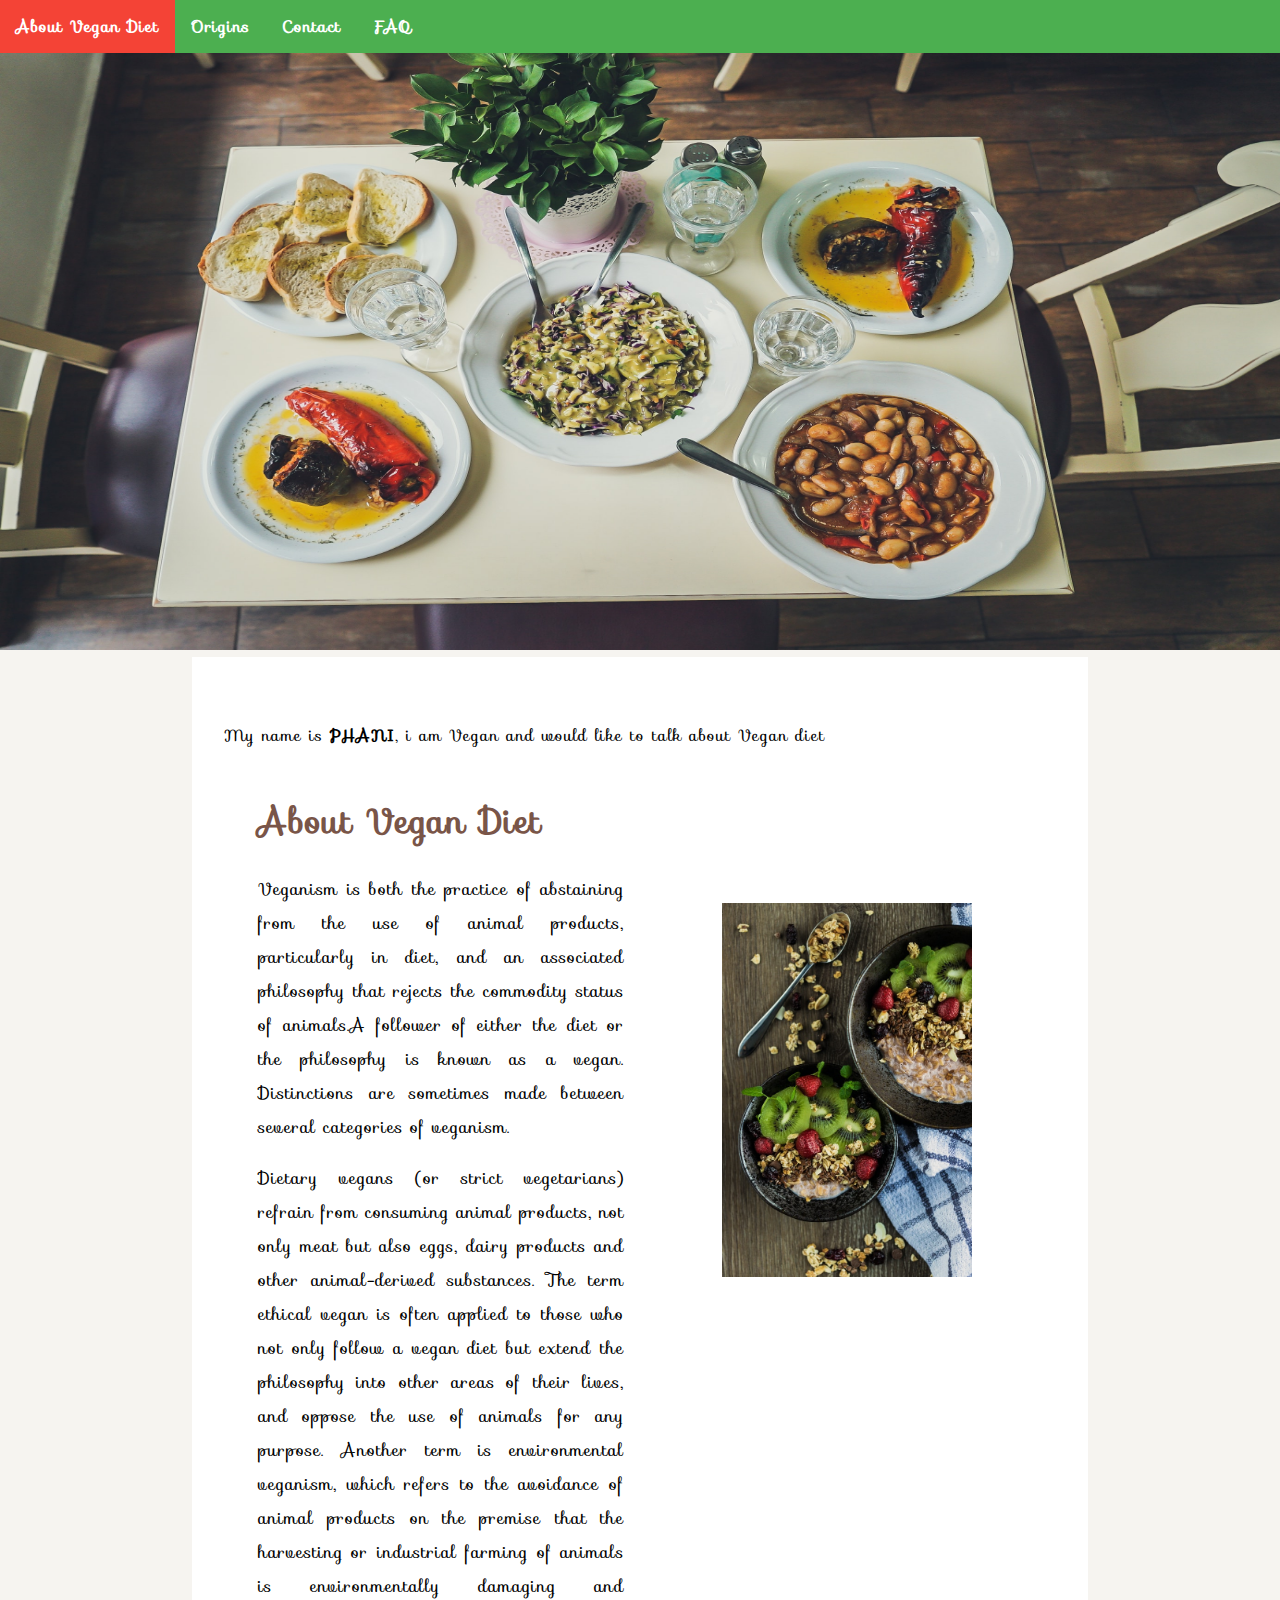
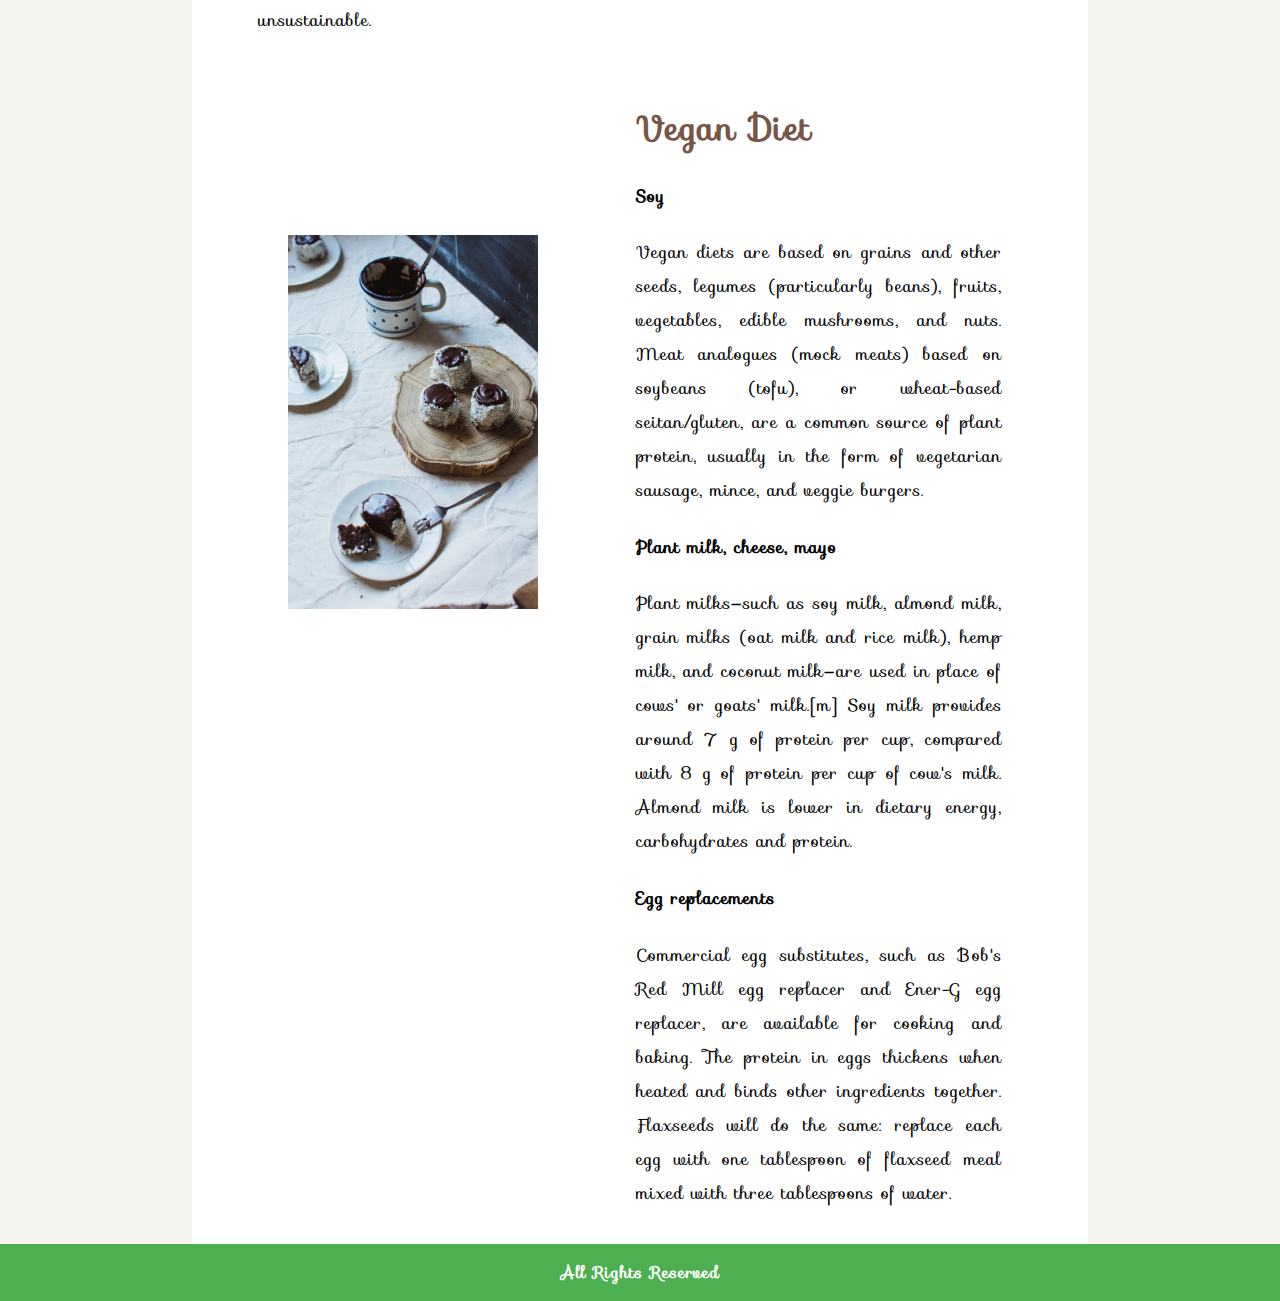
<file: index.html>
<!DOCTYPE html>
<html>
<head>

<meta name="viewport" content="width=device-width, initial-scale=1.0">
<link href="css/style.css" rel="stylesheet"/>
<link rel="stylesheet" href="https://fonts.googleapis.com/css?family=Sofia">
<title>About Vegan Diet</title>
</head>

<body>

<div class="container">

<header>
  <img src="img/topimg1.jpg" alt="not found" width="100%" height="650px">
</header>
  
<nav>
  <ul>
    <li><a class="active" href="index.html">About Vegan Diet</a></li>
    <li><a href="origin.html">Origins</a></li>
    <li><a href="contact.html">Contact</a></li>
	<li><a href="faq.html">FAQ</a></li>
  </ul>
</nav> 

<article>
<br><br>
<p>My name is <b>PHANI</b>, i am Vegan and would like to talk about Vegan diet</p>
 <div class="first">
  <h1>About Vegan Diet</h1>
  <p>Veganism is both the practice of abstaining from the use of animal products, particularly in diet, and an associated philosophy that
  rejects the commodity status of animals.A follower of either the diet or the philosophy is known as a vegan.
Distinctions are sometimes made between several categories of veganism.</p>
<p> Dietary vegans (or strict vegetarians) refrain from consuming
 animal products, not only meat but also eggs, dairy products and other animal-derived substances. The term ethical vegan is often
 applied to those who not only follow a vegan diet but extend the philosophy into other areas of their lives, and oppose the use of 
 animals for any purpose. Another term is environmental veganism, which refers to the avoidance of animal
 products on the premise that the harvesting or industrial farming of animals is environmentally damaging and unsustainable.</p>
 </div>
  
 <div class="second">
 <br><br><br>
 <img src="img/rightimg.jpg" width="100%" height="auto"/>
  </div>
</article>

<article>

  <div class="second">
  <br><br><br><br>
   <img src="img/leftimg.jpg" width="100%" height="auto"/>
  </div>
  
 <div class="first">
  <h1>Vegan Diet</h1>
  
  <h4>Soy</h4>
  <p>Vegan diets are based on grains and other seeds, legumes (particularly beans), fruits, vegetables, edible mushrooms, and nuts. Meat 
  analogues (mock meats) based on soybeans (tofu), or wheat-based seitan/gluten, 
  are a common source of plant protein, usually in the form of vegetarian sausage, mince, and veggie burgers.</p>
    <h4>Plant milk, cheese, mayo</h4>
  <p>Plant milks—such as soy milk, almond milk, grain milks (oat milk and rice milk), hemp milk, and coconut milk—are used in place of cows'
  or goats' milk.[m] Soy milk provides around 7 g of protein per cup,
  compared with 8 g of protein per cup of cow's milk. Almond milk is lower in dietary energy, carbohydrates and protein.</p>
  <h4>Egg replacements</h4>
  <p>Commercial egg substitutes, such as Bob's Red Mill egg replacer and Ener-G egg replacer, are available for cooking and baking.
  The protein in eggs thickens when heated and binds other ingredients together.
  Flaxseeds will do the same: replace each egg with one tablespoon of flaxseed meal mixed with three tablespoons of water.</p>
 </div>

  </article>

<footer>All Rights Reserved</footer>

</div>

</body>
</html>
</file>
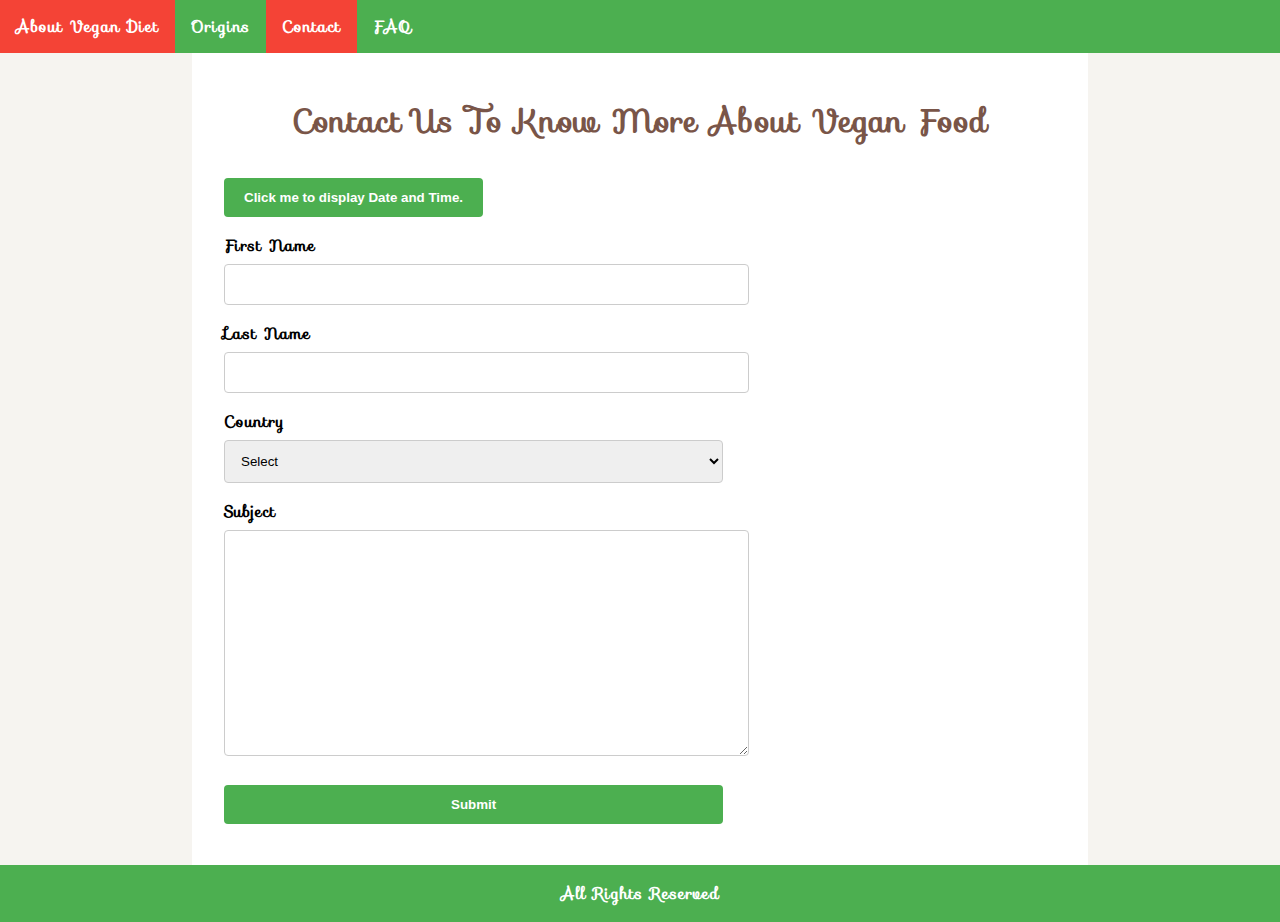
<file: contact.html>
<!DOCTYPE html>
<html>
<head>

<meta name="viewport" content="width=device-width, initial-scale=1.0">
<link href="css/style.css" rel="stylesheet"/>
<link rel="stylesheet" href="https://fonts.googleapis.com/css?family=Sofia">
<script src="js/faq.js"></script>
<title>Contact</title>
</head>
<body>

<div class="container">

<nav>
  <ul>
      <li><a href="index.html">About Vegan Diet</a></li>
    <li><a href="origin.html">Origins</a></li>
    <li><a class="active" href="contact.html">Contact</a></li>
	<li><a href="faq.html">FAQ</a></li>
  </ul>
</nav>

<article>
<br><br><br>

<h1 style="text-align:center;">Contact Us To Know More About Vegan Food</h1>

<button type="button" class="btnStyls"
onclick="document.getElementById('demo').innerHTML = Date()">
Click me to display Date and Time.</button>

<p id="demo"></p>

  <form action="#">
    <label>First Name</label><br>
    <input type="text" name="fname" required><br>

    <label>Last Name</label><br>
    <input type="text" name="lname" required><br>

    <label>Country</label><br>
    <select name="country">
	  <option value="">Select</option>
      <option value="India">India</option>
      <option value="canada">Israel</option>
      <option value="usa">USA</option>
    </select><br>

    <label>Subject</label><br>
    <textarea name="comment" style="height:200px" required></textarea><br>

    <input type="submit" value="Submit" class="btnStyls" ><br><br>
  </form>

	</article>

<footer>All Rights Reserved</footer>

</div>


</body>
</html>
</file>
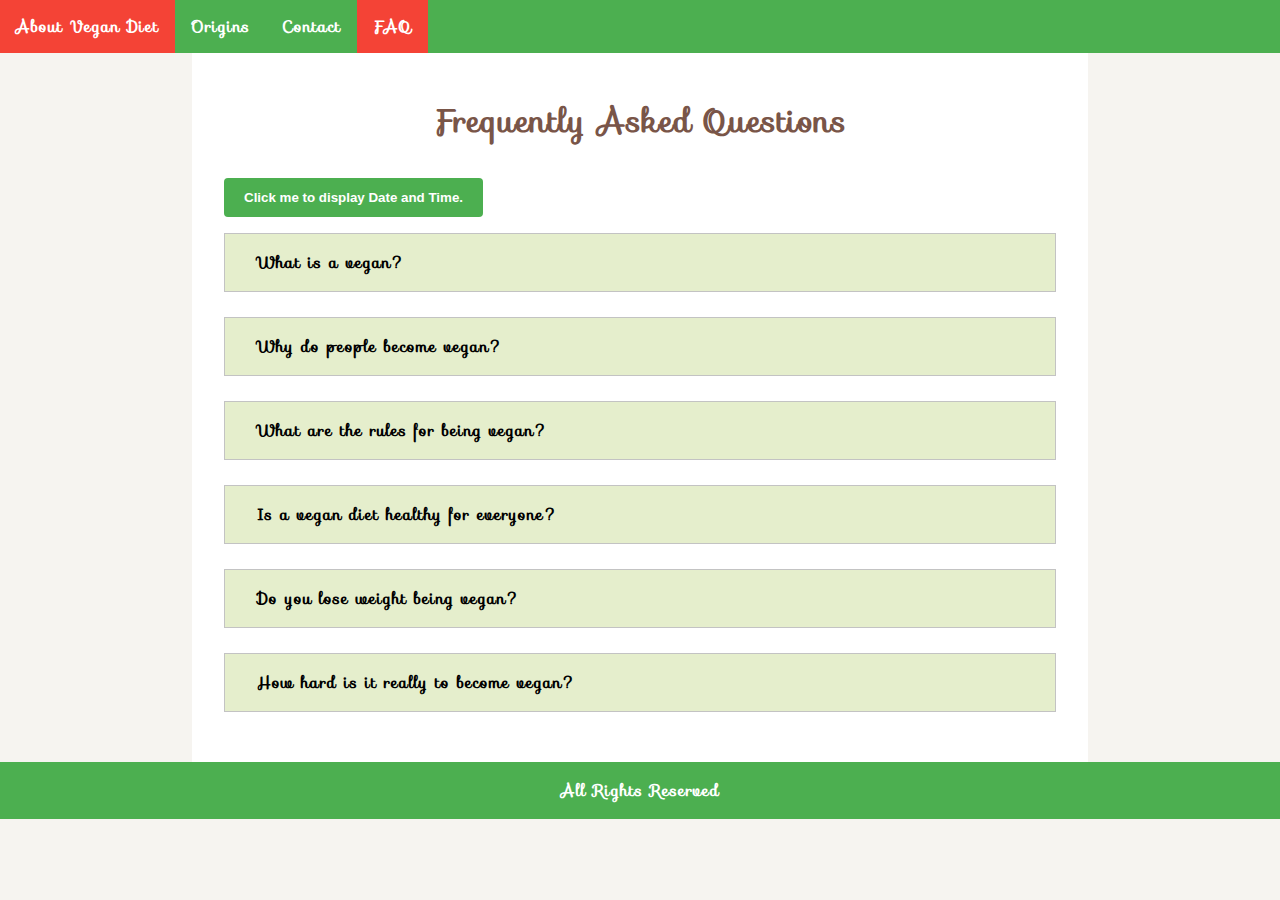
<file: faq.html>
<!DOCTYPE html>
<html>
<head>

<meta name="viewport" content="width=device-width, initial-scale=1.0">
<link href="css/style.css" rel="stylesheet"/>
<link rel="stylesheet" href="https://fonts.googleapis.com/css?family=Sofia">
<script src="https://ajax.googleapis.com/ajax/libs/jquery/3.5.1/jquery.min.js"></script>
<script src="js/faq.js"></script>
<title>FAQ</title>
</head>
<body>

<div class="container">

<nav>
  <ul>
    <li><a href="index.html">About Vegan Diet</a></li>
    <li><a href="origin.html">Origins</a></li>
    <li><a href="contact.html">Contact</a></li>
	<li><a class="active" href="faq.html">FAQ</a></li>
  </ul>
</nav>

<article>
<br><br><br>
<h1 style="text-align:center;">Frequently Asked Questions</h1>

<button type="button" class="btnStyls"
onclick="document.getElementById('demo').innerHTML = Date()">
Click me to display Date and Time.</button>

<p id="demo"></p>

	<div id="flip"><p>What is a vegan?</p></div>
	<div id="panel"><p>Vegans avoid eating all foods of animal origin: meat, fish, dairy products, eggs, and honey.
	Veganism was originally defined purely as a dietary choice, but many vegans extend this ethic to shun animal testing and ingredients from all
	things they consume or wear, including clothing, shoes, personal care items, cosmetics, and medicine.</p></div>
	<br>

	<div id="flip1"><p>Why do people become vegan?</p></div>
	<div id="panel1"><p>The key reasons are explained in our, "Why Choose Vegan?" essay. To summarize, they involve:
	<br> 1) Prevention of Animal Suffering Most farm animals are raised on factory farms and experience appalling cruelties throughout their lives.
	Animal slaughter is invariably gory and disturbing to witness, and often the animals are clearly frightened and seem to know their death is imminent.
	<br> 2) Health Benefits A vegan diet can eliminate many of your diet's most unhealthful foods, replacing them with delicious, nutrient-rich fruits and vegetables,
	whole grains, beans, and nuts. 3) Environmental Advantages Given the staggering amounts of methane produced by livestock,
	a vegan diet may offer the easiest and most effective way to reduce our contribution to climate change.
	Vegan diets can also dramatically reduce the land that must be devoted to crops and to pasture,
	since raising farm animals is extraordinarily wasteful compared to growing crops directly for people.</p></div>
	<br>

	<div id="flip2"><p>What are the rules for being vegan?</p></div>
	<div id="panel2"><p>A vegan is a type of vegetarian that avoids all animal products. This means that a vegan does not eat meat, milk, dairy products or eggs. Many vegans also will not wear or use products that are made from animals.
	<br>Vegans avoid all animal products such as:</p>
	<ul>
	<li>Meat</li>
	<li>Poultry</li>
	<li>Fish</li>
	<li>Seafood</li>
	<li>Eggs</li>
	<li>Dairy</li>
	<li>Honey</li>
	<li>Gelatin</li>
	</ul>
	</div>
	<br>

	<div id="flip3"><p>Is a vegan diet healthy for everyone?</p></div>
	<div id="panel3"><p>The key reasons are explained in our, "Why Choose Vegan?" essay. To summarize, they involve:</p>
	Vegetarian and vegan diets can be healthy, but they can lack certain nutrients. 
	You may have to use a little creativity to ensure you get enough protein, calcium, iron, and vitamin B12.
	You can find many of these nutrients in eggs and dairy if you're vegetarian, and from plant sources if you're vegan.</p>
	</div>
	<br>

	<div id="flip4"><p>Do you lose weight being vegan?</p></div>
	<div id="panel4"><p>The key reasons are explained in our, "Why Choose Vegan?" essay. To summarize, they involve:
	Potentially. In fact, A 2016 study from Harvard University found vegetarian dieters lost more weight than non-vegetarians after 18 weeks. 
	Vegan dieters actually saw the most weight loss, losing five pounds more than non-vegetarians, while vegetarians lost three pounds more.</p>
	</div>
	<br>

	<div id="flip5"><p>How hard is it really to become vegan?<p></div>
	<div id="panel5"><p>Nearly every single vegan you ask will tell you the transition was much easier than they expected. 
	While becoming vegan may sound difficult right now, you'll no doubt be shocked by how easy this is, especially if you take the time to read up on the topic.</p>
	</div>
<br><br>
</article>

<footer>All Rights Reserved</footer>

</div>

</body>
</html>
</file>
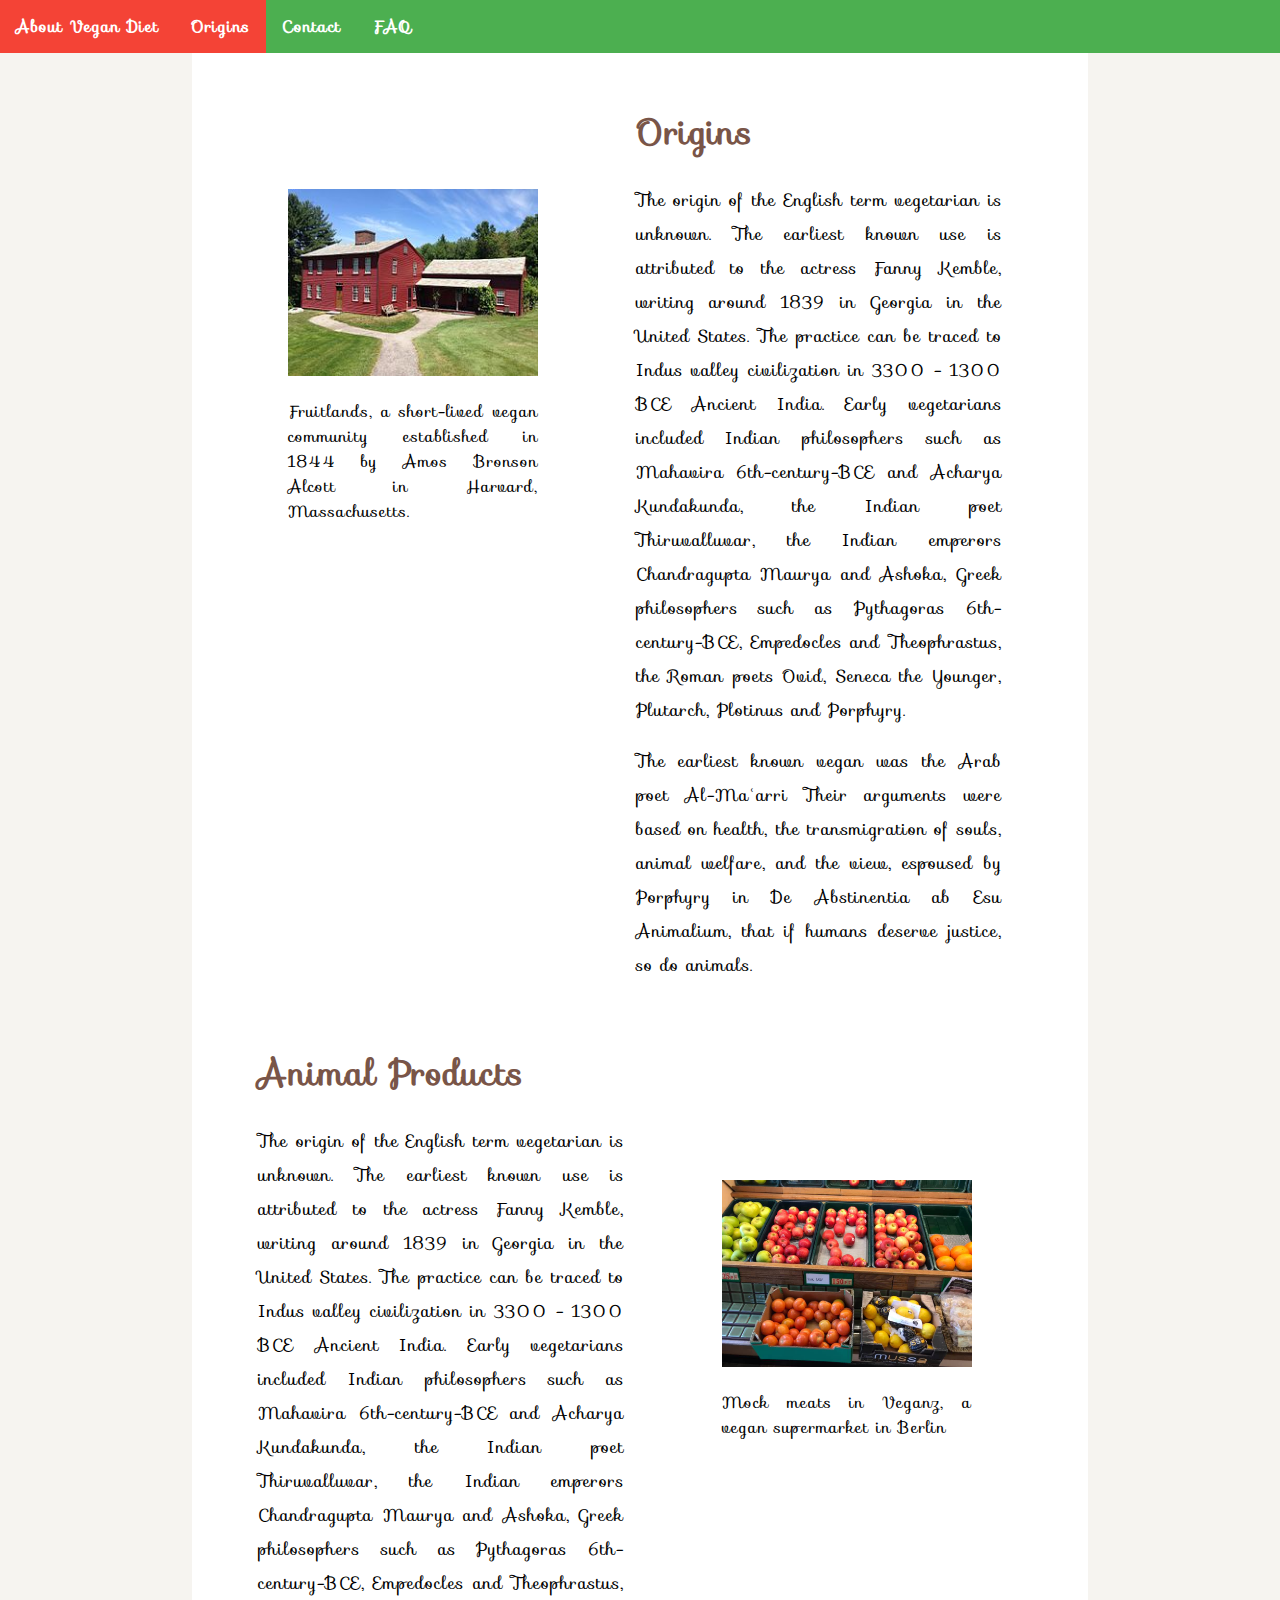
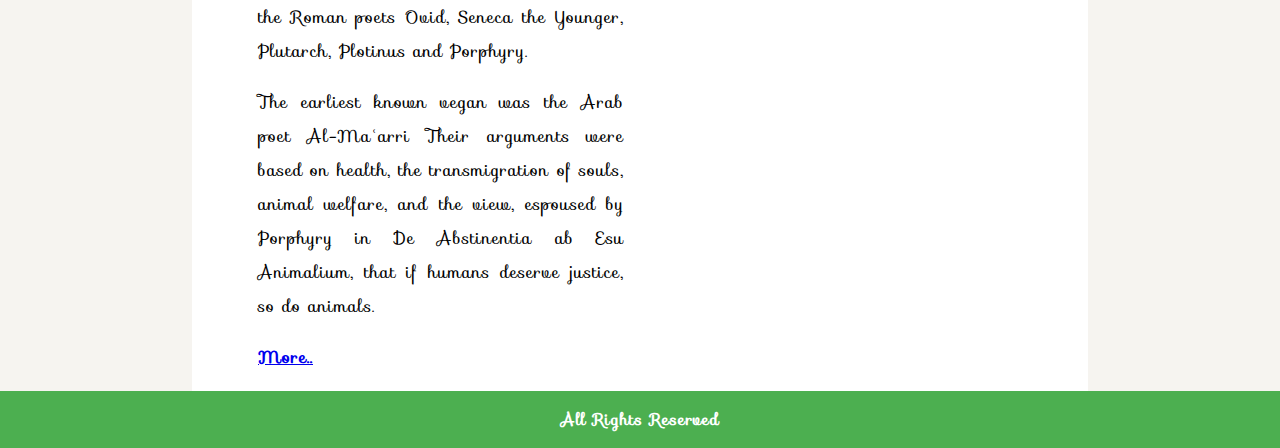
<file: origin.html>
<!DOCTYPE html>
<html>
<head>

<meta name="viewport" content="width=device-width, initial-scale=1.0">
<link href="css/style.css" rel="stylesheet"/>
<link rel="stylesheet" href="https://fonts.googleapis.com/css?family=Sofia">
<title>Origin</title>
</head>
<body>

<div class="container">
  
<nav>
  <ul>
      <li><a href="index.html">About Vegan Diet</a></li>
    <li><a class="active" href="origin.html">Origins</a></li>
    <li><a href="contact.html">Contact</a></li>
	<li><a href="faq.html">FAQ</a></li>
  </ul>
</nav>

<article>
  <br><br><br>
  <div class="second">
  <br><br>
   <img src="img/1.jpg" width="100%"/>
    <p>Fruitlands, a short-lived vegan community established in 1844 by Amos Bronson Alcott in Harvard, Massachusetts.</p>
   </div>
   
   <div class="first">
  <h1>Origins</h1>
  <p>The origin of the English term vegetarian is unknown. The earliest known use is attributed to the actress Fanny Kemble,
  writing around 1839 in Georgia in the United States. The practice can be traced to Indus valley civilization in 3300 - 1300
  BCE Ancient India. Early vegetarians included Indian philosophers such as Mahavira 6th-century-BCE and Acharya 
  Kundakunda, the Indian poet Thiruvalluvar, the Indian emperors Chandragupta Maurya and Ashoka, Greek philosophers such as 
  Pythagoras 6th-century-BCE, Empedocles and Theophrastus, the Roman poets Ovid, Seneca the Younger, Plutarch, Plotinus and 
  Porphyry.</p>
<p>The earliest known vegan was the Arab poet Al-Maʿarri Their arguments were based on 
  health, the transmigration of souls, animal welfare, and the view, espoused
  by Porphyry in De Abstinentia ab Esu Animalium, that if humans deserve 
  justice, so do animals.</p>
  </div>
 
 
   <div class="first">
   <h1>Animal Products</h1>
  <p>The origin of the English term vegetarian is unknown. The earliest known use is attributed to the actress Fanny Kemble,
  writing around 1839 in Georgia in the United States. The practice can be traced to Indus valley civilization in 3300 - 1300
  BCE Ancient India. Early vegetarians included Indian philosophers such as Mahavira 6th-century-BCE and Acharya 
  Kundakunda, the Indian poet Thiruvalluvar, the Indian emperors Chandragupta Maurya and Ashoka, Greek philosophers such as 
  Pythagoras 6th-century-BCE, Empedocles and Theophrastus, the Roman poets Ovid, Seneca the Younger, Plutarch, Plotinus and 
  Porphyry.</p>
<p>The earliest known vegan was the Arab poet Al-Maʿarri Their arguments were based on 
  health, the transmigration of souls, animal welfare, and the view, espoused
  by Porphyry in De Abstinentia ab Esu Animalium, that if humans deserve 
  justice, so do animals.</p>
  
<b><a target="_blank" href="https://en.wikipedia.org/wiki/Veganism#:~:text=Veganism%20is%20the%20practice%20of%20abstaining%20from%20the,may%20be%20made%20between%20several%20categories%20of%20veganism.">
More..</a></b>
  
  </div>

   
   <div class="second">
   <br><br><br><br>
    <img src="img/2a.jpg" width="100%"/>
	<p>Mock meats in Veganz, a vegan supermarket in Berlin</p>
</div>
   
   
</article>

<footer>All Rights Reserved</footer>

</div>

</body>
</html>
</file>
<file: css/style.css>
body{  
    margin: 0px;
  background-color: #F6F4F0;
  /*font-family: "Lucida Console", Courier, monospace;*/
   font-family: "Sofia";
       letter-spacing: 1px;
  }
.container {
    width:100%;
}

 footer {
    padding: 1em;
    color: white;
	Font-weight:600;
    background-color: #4caf50;
    text-align: center;
}

nav {
    float: left;
	background-color: #f1f1f1;

}
nav ul {
  list-style-type: none;
  margin: 0;
  padding: 0;
  overflow: hidden;
  background-color: #4CAF50;
  position: fixed;
  top: 0;
  width: 100%;
}

nav li {
  float: left;
}

nav li a {
  display: block;
  color: white;
  text-align: center;
  padding: 14px 16px;
  text-decoration: none;
  font-weight:600;
}

nav .active {
  background-color: #F44336;
}

nav ul a:hover{
	background-color: #F44336;
    color: #fff;
}

article {
	width: 65%;
    margin: auto;
    padding: 0em 2em;
    overflow: hidden;
	background-color: #ffffff;
	text-align: justify;
}
header h1 {
	text-transform:uppercase;
	letter-spacing:4px;
}
article h1 {
    color: #795548;
    margin-bottom: 1em;
	}
.first{
    float: left;
    width: 44%;
    padding: 1em 2em;
	line-height: 2em;
	font-size: 17px;
	}
.second{
    float: left;
    width: 30%;
	padding: 4em;
}
/*Contact Form Styles*/
label{font-weight:600;}
input, select, textarea {
  width: 60%;
  padding: 12px;
  border: 1px solid #ccc;
  border-radius: 4px;
  margin-top: 6px;
  margin-bottom: 16px;
}

.btnStyls {
  background-color: #4CAF50;
  color: white;
  padding: 12px 20px;
  font-weight:600;
  border: none;
  border-radius: 4px;
  cursor: pointer;
}
/*Faq Page Styles*/
#panel, #flip, #panel1, #flip1, #panel2, #flip2, #panel3, #flip3, #panel4, #flip4, #panel5, #flip5 {
  padding: 0em 2em;
  background-color: #e5eecc;
  border: solid 1px #c3c3c3;
}
#flip, #flip1, #flip2, #flip3, #flip4, #flip5{font-weight:600;cursor: pointer;}
#panel, #panel1, #panel2, #panel3, #panel4, #panel5  {
  padding: 0em 2em;
  display: none;
}
</file>
